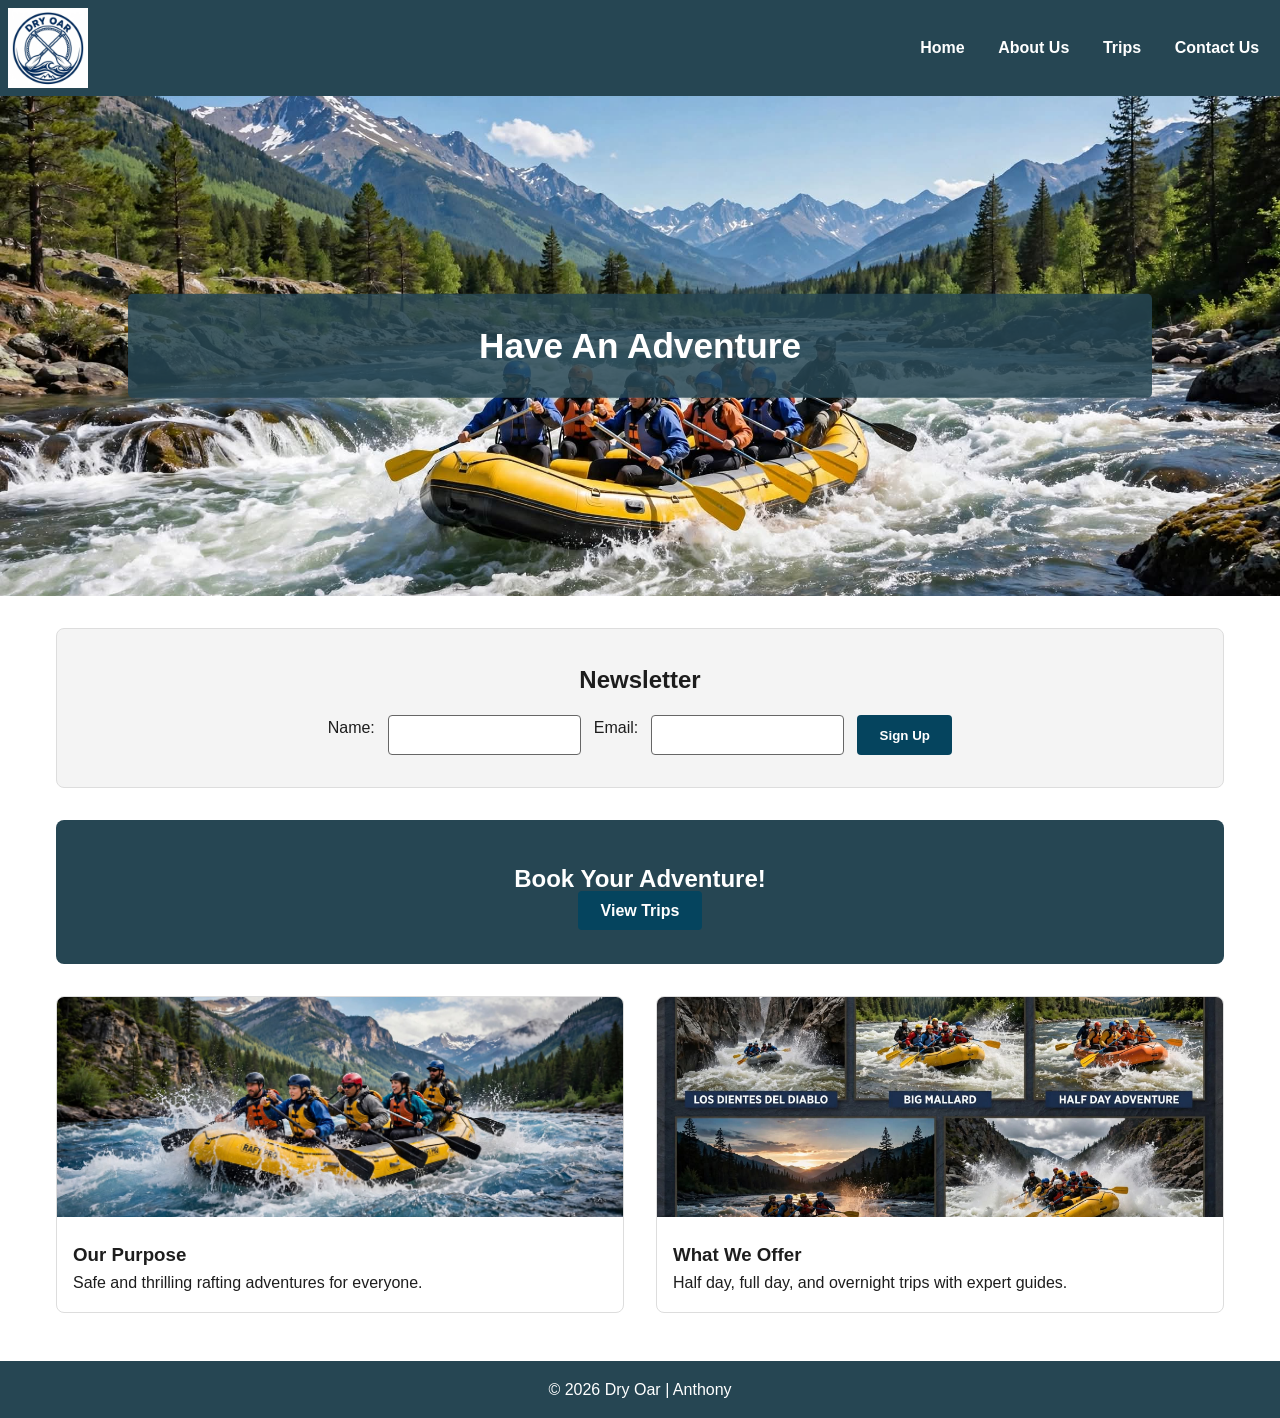
<file: wwr/Index.html>
<!DOCTYPE html>
<html lang="en">
<head>
  <meta charset="UTF-8">
  <meta name="viewport" content="width=device-width, initial-scale=1.0">
  <title>Home | Dry Oar Rafting</title>
  <meta name="description" content="Home page for White Water Rafting adventures">
  <link rel="stylesheet" href="styles/rafting.css">
</head>
<body>
  <header>
    <img src="images/logo.png" alt="Rafting Logo">
    <nav>
      <a href="index.html">Home</a>
      <a href="about.html">About Us</a>
      <a href="trips.html">Trips</a>
      <a href="contact.html">Contact Us</a>
    </nav>
  </header>
  <main>
    <div class="hero">
      <img src="images/hero.jpeg" alt="Rafting adventure">
      <h1>Have An Adventure</h1>
    </div>
    <div class="home-grid">
      <section class="newsletter">
        <h2>Newsletter</h2>
        <form>
          <label for="name">Name:</label>
          <input type="text" id="name" name="name" required>
          <label for="email">Email:</label>
          <input type="email" id="email" name="email" required>
          <button type="submit">Sign Up</button>
        </form>
      </section>
      <section class="cta">
        <h2>Book Your Adventure!</h2>
        <a href="trips.html">View Trips</a>
      </section>
      <section class="purpose">
        <img src="images/rafting1.jpeg" alt="Rafting purpose">
        <div><h3>Our Purpose</h3><p>Safe and thrilling rafting adventures for everyone.</p></div>
      </section>
      <section class="offering">
        <img src="images/rafting2.jpeg" alt="Rafting offerings">
        <div><h3>What We Offer</h3><p>Half day, full day, and overnight trips with expert guides.</p></div>
      </section>
    </div>
  </main>
  <footer>
    <p>&copy; 2026 Dry Oar | Anthony</p>
  </footer>
</body>
        </html>
</file>
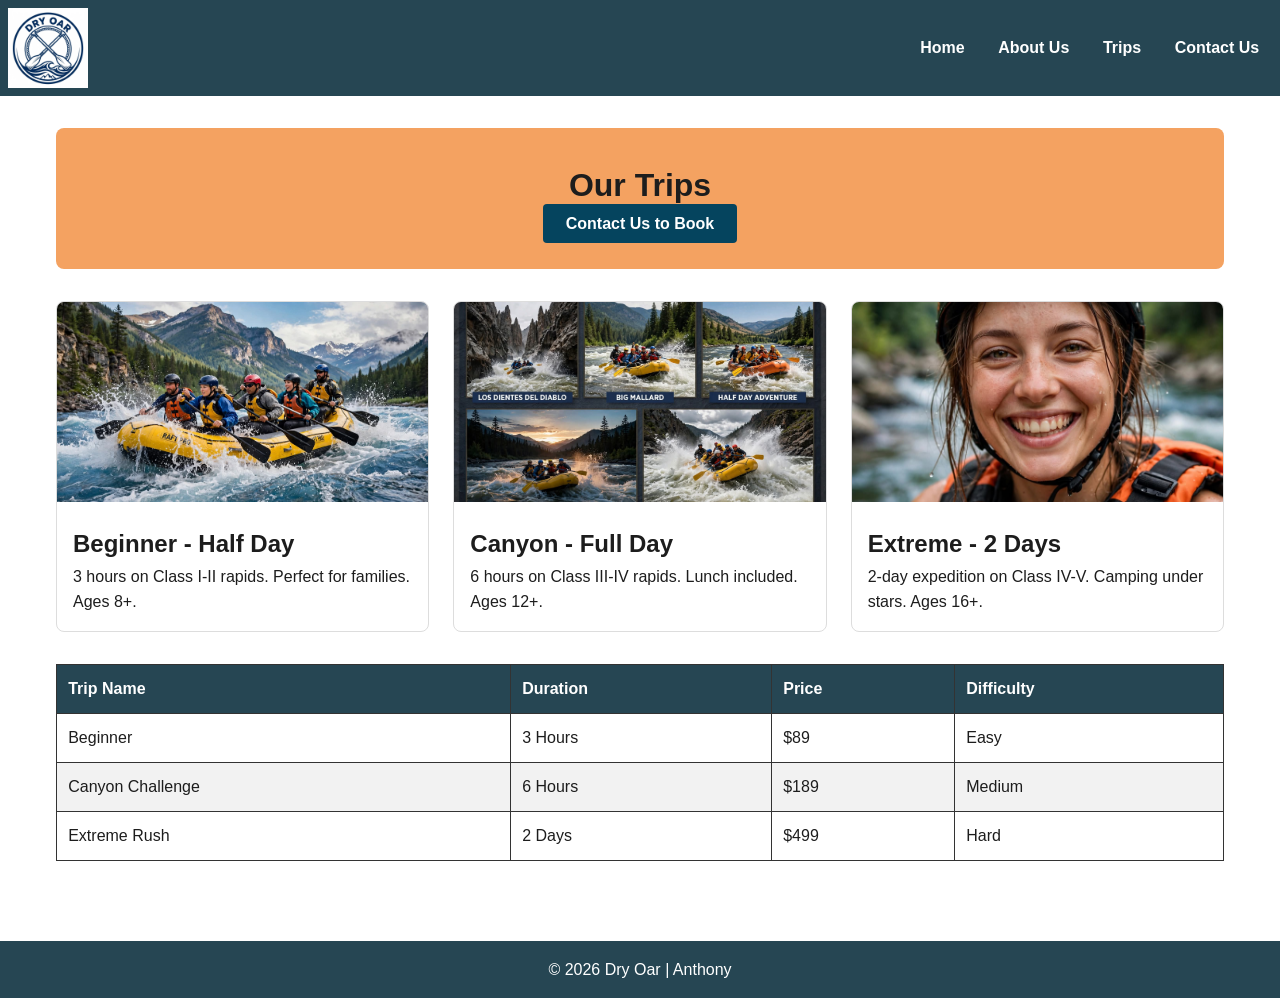
<file: wwr/trips.html>
<!DOCTYPE html>
<html lang="en">
<head>
  <meta charset="UTF-8">
  <meta name="viewport" content="width=device-width, initial-scale=1.0">
  <title>Trips | Dry Oar Rafting</title>
  <meta name="description" content="View our rafting trips, prices, and adventure packages">
  <link rel="stylesheet" href="styles/rafting.css">
</head>
<body>
  <header>
    <img src="images/logo.png" alt="Rafting Logo">
    <nav>
      <a href="index.html">Home</a>
      <a href="about.html">About Us</a>
      <a href="trips.html">Trips</a>
      <a href="contact.html">Contact Us</a>
    </nav>
  </header>
  <main class="trips-main">
    <div class="cta-trip">
      <h1>Our Trips</h1>
      <a href="contact.html">Contact Us to Book</a>
    </div>
    <div class="trips-grid">
      <section class="trip-card">
        <img src="images/rafting1.jpeg" alt="Beginner trip">
        <div><h2>Beginner - Half Day</h2><p>3 hours on Class I-II rapids. Perfect for families. Ages 8+.</p></div>
      </section>
      <section class="trip-card">
        <img src="images/rafting2.jpeg" alt="Intermediate trip">
        <div><h2>Canyon - Full Day</h2><p>6 hours on Class III-IV rapids. Lunch included. Ages 12+.</p></div>
      </section>
      <section class="trip-card">
        <img src="images/client.jpeg" alt="Advanced trip">
        <div><h2>Extreme - 2 Days</h2><p>2-day expedition on Class IV-V. Camping under stars. Ages 16+.</p></div>
      </section>
    </div>
    <table class="trips-table">
      <thead><tr><th>Trip Name</th><th>Duration</th><th>Price</th><th>Difficulty</th></tr></thead>
      <tbody>
        <tr><td>Beginner</td><td>3 Hours</td><td>$89</td><td>Easy</td></tr>
        <tr><td>Canyon Challenge</td><td>6 Hours</td><td>$189</td><td>Medium</td></tr>
        <tr><td>Extreme Rush</td><td>2 Days</td><td>$499</td><td>Hard</td></tr>
      </tbody>
    </table>
  </main>
  <footer><p>&copy; 2026 Dry Oar | Anthony</p></footer>
</body>
        </html>
</file>
<file: wwr/styles/rafting.css>
:root{--primary:#05445e;--secondary:#189ab4;--accent1:#264653;--light:#ffffff;--dark:#1d1d1d;--max:1200px}
*{margin:0;padding:0;box-sizing:border-box}
body{font-family:Arial,sans-serif;line-height:1.6;color:var(--dark);background:var(--light)}
header{background:var(--accent1);display:grid;grid-template-columns:120px auto;align-items:center;padding:0.5rem}
header img{width:80px;height:auto}
nav{display:flex;justify-content:flex-end;gap:0.5rem}
nav a{color:var(--light);text-decoration:none;padding:0.8rem;font-weight:700}
nav a:hover{color:#e9c46a;text-decoration:underline}
.hero{position:relative;width:100%}
.hero img{display:block;width:100%;height:auto;max-height:500px;object-fit:cover}
.hero h1{position:absolute;top:50%;left:50%;transform:translate(-50%,-50%);background:rgba(38,70,83,0.85);color:#ffffff;padding:1.5rem 2rem;text-align:center;font-size:2.2rem;width:80%;border-radius:5px}
.home-grid{max-width:var(--max);margin:1rem auto;display:grid;grid-template-columns:1fr 1fr;gap:2rem;padding:1rem}
.newsletter{grid-column:1/3;background:#f4f4f4;padding:2rem;border-radius:8px;text-align:center;border:1px solid #ddd}
.newsletter form{display:flex;flex-wrap:wrap;justify-content:center;gap:0.8rem;margin-top:1rem}
.newsletter input{padding:0.7rem;border:1px solid #666;border-radius:4px}
.newsletter button,.cta a,.cta-trip a{background:var(--primary);color:#ffffff;border:none;padding:0.7rem 1.4rem;border-radius:4px;text-decoration:none;font-weight:bold;cursor:pointer}
.cta{grid-column:1/3;background:var(--accent1);color:#ffffff;padding:2.5rem;text-align:center;border-radius:8px}
.purpose,.offering{border:1px solid #ddd;border-radius:8px;overflow:hidden;background:#fff}
.purpose img,.offering img{width:100%;height:220px;object-fit:cover}
.purpose div,.offering div{padding:1rem}
.trips-main{max-width:var(--max);margin:0 auto;padding:1rem}
.trips-grid{display:grid;grid-template-columns:repeat(3,1fr);gap:1.5rem;margin:2rem 0}
.trip-card{border:1px solid #ddd;border-radius:8px;overflow:hidden;background:#fff}
.trip-card img{width:100%;height:200px;object-fit:cover}
.trip-card div{padding:1rem}
.cta-trip{background:#f4a261;text-align:center;padding:2rem;border-radius:8px;margin:1rem 0}
.trips-table{width:100%;border-collapse:collapse;margin:2rem 0}
.trips-table th,.trips-table td{border:1px solid #333;padding:0.7rem;text-align:left}
.trips-table th{background:var(--accent1);color:#fff}
.trips-table tr:nth-child(even){background:#f2f2f2}
footer{background:var(--accent1);color:#fff;padding:1rem;text-align:center;margin-top:2rem}
</file>
